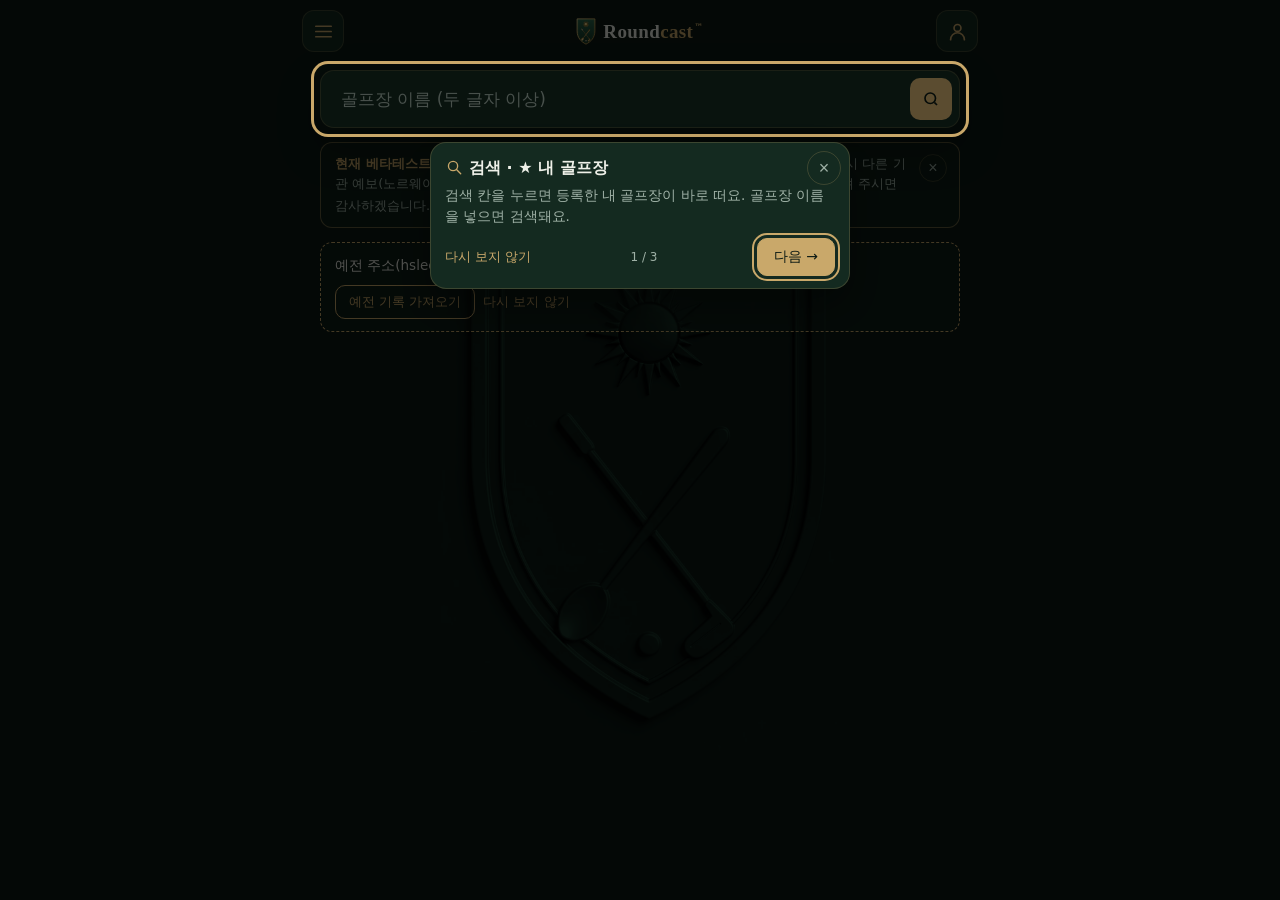
<file: game/index.html>
<!doctype html>
<html lang="ko"><head><meta charset="utf-8">
<meta name="viewport" content="width=device-width,initial-scale=1">
<meta name="robots" content="noindex,nofollow">
<meta name="referrer" content="no-referrer">
<title>Roundcast GC — 가상 골프 라운드</title>
<meta property="og:type" content="website">
<meta property="og:title" content="⛳ Roundcast GC — 가상 골프 라운드">
<meta property="og:description" content="캐디백 메고 가상 골프장으로! 로그인 없이 바로 시작해요.">
<meta property="og:url" content="https://roundcast.kr/game/">
<meta property="og:image" content="https://roundcast.kr/game/og-game.jpg?v=1">
<meta property="og:image:width" content="1200"><meta property="og:image:height" content="630">
<meta name="twitter:card" content="summary_large_image">
<style>html,body{margin:0;height:100%;background:#0c1a14;color:#eef0e8;font-family:system-ui,sans-serif}body{display:flex;align-items:center;justify-content:center}a{color:#c9a86a}</style>
<script>(function(){var c=(location.hash||"").replace(/^#(game-)?/,"");location.replace("/"+(c?"#game-"+c:""));})();</script>
</head><body><p>Roundcast GC로 가는 중… <a href="/">열리지 않으면 누르세요</a></p></body></html>
</file>
